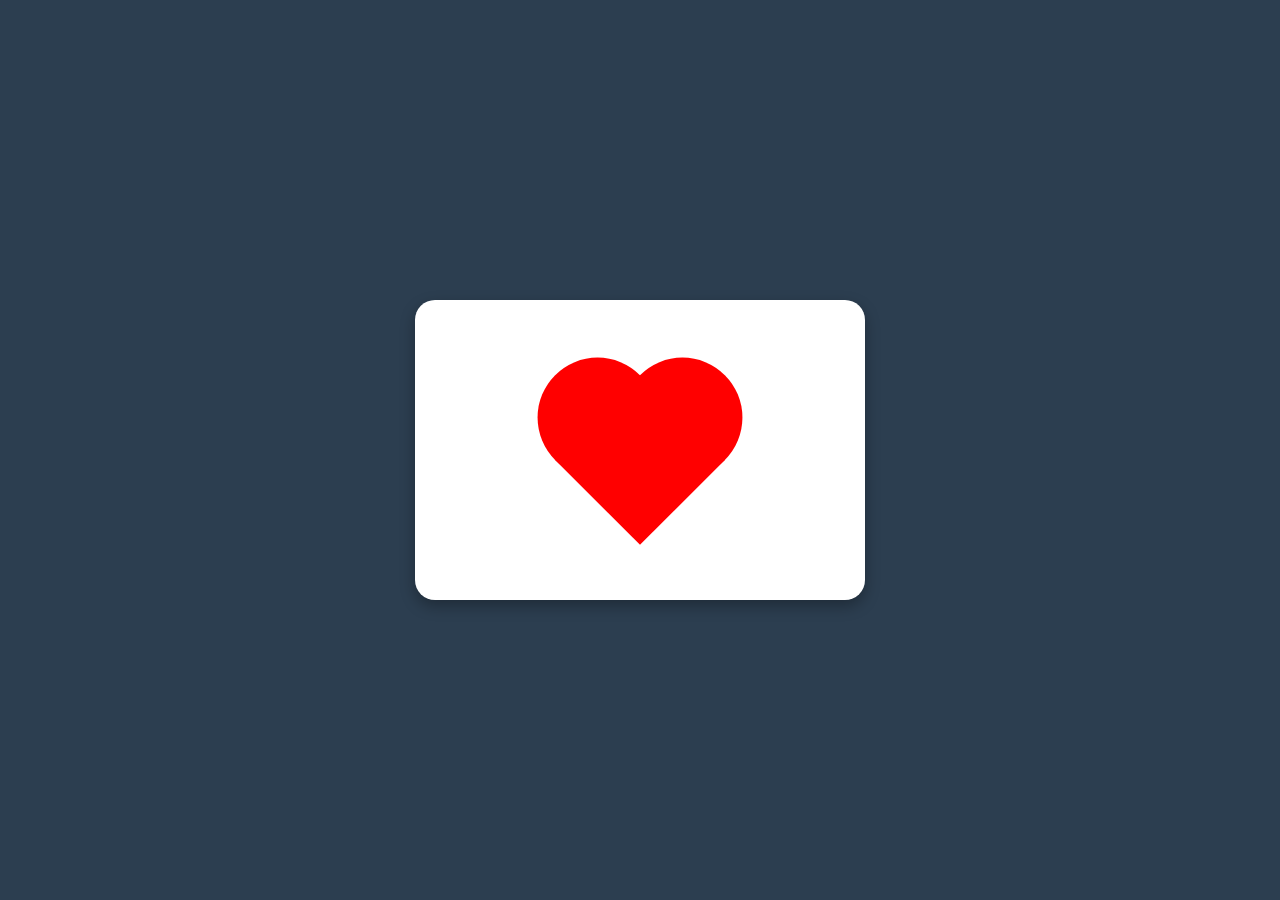
<file: index.html>
<!DOCTYPE html>
<html lang="es">
<head>
    <meta charset="UTF-8">
    <meta name="viewport" content="width=device-width, initial-scale=1.0">
    <title>Sobre y Corazón</title>
    <link rel="stylesheet" href="styles.css">
</head>
<body>
    <div class="envelope-container">
        <div class="envelope">
            <div class="body">
                <div class="heart"></div>
            </div>
        </div>
    </div>

    <!-- La carta -->
    <div id="messagePanel" class="message-panel">
        <div class="message-content">
            <p>❤ Para Yessi ❤ :</p>
            <p>un pequeño detalle en este dia  </p>
            <p>
            <!-- El botón "Presionar" -->
            <button id="openFlorBtn">Presionar</button>
        </div>
    </div>

    <script src="script.js"></script>
</body>
</html>
</file>
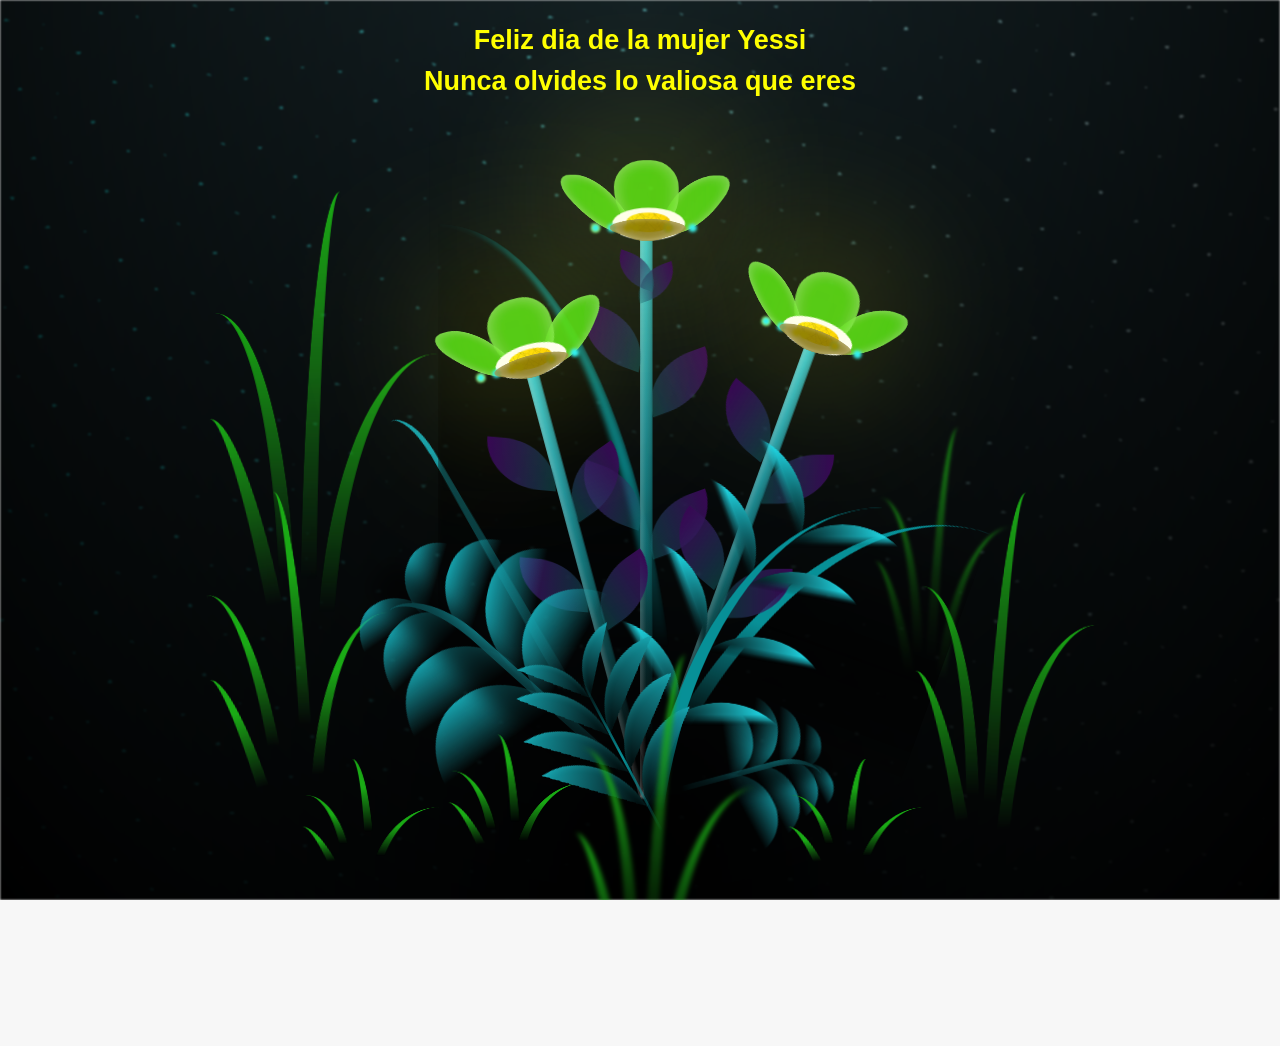
<file: flor.html>
<!DOCTYPE html>
<html lang="es">
  <head>
    <meta charset="UTF-8" />
    <meta http-equiv="X-UA-Compatible" content="IE=edge" />
    <meta name="viewport" content="width=device-width, initial-scale=1.0" />
    <title>Para mi Yessi :3 </title>
    <style>
      *,
*::after,
*::before {
  padding: 0;
  margin: 0;
  box-sizing: border-box;
}

:root {
  --dark-color: #000;
}
html, body {
  overflow: hidden;
  height: 100%;
  margin: 0;
}

body {
  display: flex;
  align-items: flex-end;
  justify-content: center;
  min-height: 100vh;
  background-color: var(--dark-color);
  overflow: hidden;
}


.titulo {
  margin-bottom: 180px;
  color: yellow;
  position: absolute;
  top: 20px; 
  left: 50%;
  transform: translateX(-50%); 
  width: 80%;
  font-size: 3vh;
  opacity: 0;
  animation: fadeIn 4s ease-in-out forwards;
  text-align: center;
}
@keyframes fadeIn {
  from {
    opacity: 0;
  }
  to {
    opacity: 1;
  }
}

.night {
  z-index: -1;
  position: absolute;
  left: 50%;
  top: 0;
  transform: translateX(-50%);
  width: 100%;
  height: 100%;
  filter: blur(0.1vmin);
  background-image: radial-gradient(
      ellipse at top,
      transparent 0%,
      var(--dark-color)
    ),
    radial-gradient(
      ellipse at bottom,
      var(--dark-color),
      rgba(145, 233, 255, 0.2)
    ),
    repeating-linear-gradient(
      220deg,
      rgb(0, 0, 0) 0px,
      rgb(0, 0, 0) 19px,
      transparent 19px,
      transparent 22px
    ),
    repeating-linear-gradient(
      189deg,
      rgb(0, 0, 0) 0px,
      rgb(0, 0, 0) 19px,
      transparent 19px,
      transparent 22px
    ),
    repeating-linear-gradient(
      148deg,
      rgb(0, 0, 0) 0px,
      rgb(0, 0, 0) 19px,
      transparent 19px,
      transparent 22px
    ),
    linear-gradient(90deg, rgb(0, 255, 250), rgb(240, 240, 240));
}

.flowers {
  position: relative;
  transform: scale(0.9);
  /*margin-bottom: 100px;
  */
}

@media only screen and (max-width: 600px) {
.flowers {
      font-size: 14px;
      margin-bottom: 35%;
      letter-spacing: 3px;
      transform: scale(1.0);
}

}

.flower {
  position: absolute;
  bottom: 10vmin;
  transform-origin: bottom center;
  z-index: 10;
  --fl-speed: 0.8s;
}
.flower--1 {
  -webkit-animation: moving-flower-1 4s linear infinite;
  animation: moving-flower-1 4s linear infinite;
}
.flower--1 .flower__line {
  height: 70vmin;
  -webkit-animation-delay: 0.3s;
  animation-delay: 0.3s;
}
.flower--1 .flower__line__leaf--1 {
  -webkit-animation: blooming-leaf-right var(--fl-speed) 1.6s backwards;
  animation: blooming-leaf-right var(--fl-speed) 1.6s backwards;
}
.flower--1 .flower__line__leaf--2 {
  -webkit-animation: blooming-leaf-right var(--fl-speed) 1.4s backwards;
  animation: blooming-leaf-right var(--fl-speed) 1.4s backwards;
}
.flower--1 .flower__line__leaf--3 {
  -webkit-animation: blooming-leaf-left var(--fl-speed) 1.2s backwards;
  animation: blooming-leaf-left var(--fl-speed) 1.2s backwards;
}
.flower--1 .flower__line__leaf--4 {
  -webkit-animation: blooming-leaf-left var(--fl-speed) 1s backwards;
  animation: blooming-leaf-left var(--fl-speed) 1s backwards;
}
.flower--1 .flower__line__leaf--5 {
  -webkit-animation: blooming-leaf-right var(--fl-speed) 1.8s backwards;
  animation: blooming-leaf-right var(--fl-speed) 1.8s backwards;
}
.flower--1 .flower__line__leaf--6 {
  -webkit-animation: blooming-leaf-left var(--fl-speed) 2s backwards;
  animation: blooming-leaf-left var(--fl-speed) 2s backwards;
}
.flower--2 {
  left: 50%;
  transform: rotate(20deg);
  -webkit-animation: moving-flower-2 4s linear infinite;
  animation: moving-flower-2 4s linear infinite;
}
.flower--2 .flower__line {
  height: 60vmin;
  -webkit-animation-delay: 0.6s;
  animation-delay: 0.6s;
}
.flower--2 .flower__line__leaf--1 {
  -webkit-animation: blooming-leaf-right var(--fl-speed) 1.9s backwards;
  animation: blooming-leaf-right var(--fl-speed) 1.9s backwards;
}
.flower--2 .flower__line__leaf--2 {
  -webkit-animation: blooming-leaf-right var(--fl-speed) 1.7s backwards;
  animation: blooming-leaf-right var(--fl-speed) 1.7s backwards;
}
.flower--2 .flower__line__leaf--3 {
  -webkit-animation: blooming-leaf-left var(--fl-speed) 1.5s backwards;
  animation: blooming-leaf-left var(--fl-speed) 1.5s backwards;
}
.flower--2 .flower__line__leaf--4 {
  -webkit-animation: blooming-leaf-left var(--fl-speed) 1.3s backwards;
  animation: blooming-leaf-left var(--fl-speed) 1.3s backwards;
}
.flower--3 {
  left: 50%;
  transform: rotate(-15deg);
  -webkit-animation: moving-flower-3 4s linear infinite;
  animation: moving-flower-3 4s linear infinite;
}
.flower--3 .flower__line {
  -webkit-animation-delay: 0.9s;
  animation-delay: 0.9s;
}
.flower--3 .flower__line__leaf--1 {
  -webkit-animation: blooming-leaf-right var(--fl-speed) 2.5s backwards;
  animation: blooming-leaf-right var(--fl-speed) 2.5s backwards;
}
.flower--3 .flower__line__leaf--2 {
  -webkit-animation: blooming-leaf-right var(--fl-speed) 2.3s backwards;
  animation: blooming-leaf-right var(--fl-speed) 2.3s backwards;
}
.flower--3 .flower__line__leaf--3 {
  -webkit-animation: blooming-leaf-left var(--fl-speed) 2.1s backwards;
  animation: blooming-leaf-left var(--fl-speed) 2.1s backwards;
}
.flower--3 .flower__line__leaf--4 {
  -webkit-animation: blooming-leaf-left var(--fl-speed) 1.9s backwards;
  animation: blooming-leaf-left var(--fl-speed) 1.9s backwards;
}
.flower__leafs {
  position: relative;
  -webkit-animation: blooming-flower 2s backwards;
  animation: blooming-flower 2s backwards;
}
.flower__leafs--1 {
  -webkit-animation-delay: 1.1s;
  animation-delay: 1.1s;
}
.flower__leafs--2 {
  -webkit-animation-delay: 1.4s;
  animation-delay: 1.4s;
}
.flower__leafs--3 {
  -webkit-animation-delay: 1.7s;
  animation-delay: 1.7s;
}
.flower__leafs::after {
  content: "";
  position: absolute;
  left: 0;
  top: 0;
  transform: translate(-50%, -100%);
  width: 8vmin;
  height: 8vmin;
  background-color: #f9fd25;
  /* background-color: #fd2525; */
  filter: blur(10vmin);
}
.flower__leaf {
  position: absolute;
  bottom: 0;
  left: 50%;
  width: 8vmin;
  height: 11vmin;
  border-radius: 51% 49% 47% 53%/44% 45% 55% 69%;
  background-color: #253bfd;
  background-color: #4bda12;
  transform-origin: bottom center;
  opacity: 0.9;
  box-shadow: inset 0 0 2vmin rgba(255, 255, 255, 0.5);
}
.flower__leaf--1 {
  transform: translate(-10%, 1%) rotateY(40deg) rotateX(-50deg);
}
.flower__leaf--2 {
  transform: translate(-50%, -4%) rotateX(40deg);
}
.flower__leaf--3 {
  transform: translate(-90%, 0%) rotateY(45deg) rotateX(50deg);
}
.flower__leaf--4 {
  width: 8vmin;
  height: 8vmin;
  transform-origin: bottom left;
  border-radius: 4vmin 10vmin 4vmin 4vmin;
  transform: translate(0%, 18%) rotateX(70deg) rotate(-43deg);
  background-color: #7c6901;
  z-index: 1;
  opacity: 0.8;
}
.flower__white-circle {
  position: absolute;
  left: -3.5vmin;
  top: -3vmin;
  width: 9vmin;
  height: 4vmin;
  border-radius: 50%;
  background-color: #fff;
}
.flower__white-circle::after {
  content: "";
  position: absolute;
  left: 50%;
  top: 45%;
  transform: translate(-50%, -50%);
  width: 60%;
  height: 60%;
  border-radius: inherit;
  background-image: repeating-linear-gradient(
      135deg,
      rgba(0, 0, 0, 0.03) 0px,
      rgba(0, 0, 0, 0.03) 1px,
      transparent 1px,
      transparent 12px
    ),
    repeating-linear-gradient(
      45deg,
      rgba(0, 0, 0, 0.03) 0px,
      rgba(0, 0, 0, 0.03) 1px,
      transparent 1px,
      transparent 12px
    ),
    repeating-linear-gradient(
      67.5deg,
      rgba(0, 0, 0, 0.03) 0px,
      rgba(0, 0, 0, 0.03) 1px,
      transparent 1px,
      transparent 12px
    ),
    repeating-linear-gradient(
      135deg,
      rgba(0, 0, 0, 0.03) 0px,
      rgba(0, 0, 0, 0.03) 1px,
      transparent 1px,
      transparent 12px
    ),
    repeating-linear-gradient(
      45deg,
      rgba(0, 0, 0, 0.03) 0px,
      rgba(0, 0, 0, 0.03) 1px,
      transparent 1px,
      transparent 12px
    ),
    repeating-linear-gradient(
      112.5deg,
      rgba(0, 0, 0, 0.03) 0px,
      rgba(0, 0, 0, 0.03) 1px,
      transparent 1px,
      transparent 12px
    ),
    repeating-linear-gradient(
      112.5deg,
      rgba(0, 0, 0, 0.03) 0px,
      rgba(0, 0, 0, 0.03) 1px,
      transparent 1px,
      transparent 12px
    ),
    repeating-linear-gradient(
      45deg,
      rgba(0, 0, 0, 0.03) 0px,
      rgba(0, 0, 0, 0.03) 1px,
      transparent 1px,
      transparent 12px
    ),
    repeating-linear-gradient(
      22.5deg,
      rgba(0, 0, 0, 0.03) 0px,
      rgba(0, 0, 0, 0.03) 1px,
      transparent 1px,
      transparent 12px
    ),
    repeating-linear-gradient(
      45deg,
      rgba(0, 0, 0, 0.03) 0px,
      rgba(0, 0, 0, 0.03) 1px,
      transparent 1px,
      transparent 12px
    ),
    repeating-linear-gradient(
      22.5deg,
      rgba(0, 0, 0, 0.03) 0px,
      rgba(0, 0, 0, 0.03) 1px,
      transparent 1px,
      transparent 12px
    ),
    repeating-linear-gradient(
      135deg,
      rgba(0, 0, 0, 0.03) 0px,
      rgba(0, 0, 0, 0.03) 1px,
      transparent 1px,
      transparent 12px
    ),
    repeating-linear-gradient(
      157.5deg,
      rgba(0, 0, 0, 0.03) 0px,
      rgba(0, 0, 0, 0.03) 1px,
      transparent 1px,
      transparent 12px
    ),
    repeating-linear-gradient(
      67.5deg,
      rgba(0, 0, 0, 0.03) 0px,
      rgba(0, 0, 0, 0.03) 1px,
      transparent 1px,
      transparent 12px
    ),
    repeating-linear-gradient(
      67.5deg,
      rgba(0, 0, 0, 0.03) 0px,
      rgba(0, 0, 0, 0.03) 1px,
      transparent 1px,
      transparent 12px
    ),
    linear-gradient(90deg, rgb(255, 235, 18), rgb(255, 206, 0));
}
.flower__line {
  height: 55vmin;
  width: 1.5vmin;
  background-image: linear-gradient(
      to left,
      rgba(0, 0, 0, 0.2),
      transparent,
      rgba(255, 255, 255, 0.2)
    ),
    linear-gradient(to top, transparent 10%, #14757a, #39c6d6);
  box-shadow: inset 0 0 2px rgba(0, 0, 0, 0.5);
  -webkit-animation: grow-flower-tree 4s backwards;
  animation: grow-flower-tree 4s backwards;
}
.flower__line__leaf {
  --w: 7vmin;
  --h: calc(var(--w) + 2vmin);
  position: absolute;
  top: 20%;
  left: 90%;
  width: var(--w);
  height: var(--h);
  border-top-right-radius: var(--h);
  border-bottom-left-radius: var(--h);
  background-image: linear-gradient(to top, rgba(20, 117, 122, 0.4), #360752);
}
.flower__line__leaf--1 {
  transform: rotate(70deg) rotateY(30deg);
}
.flower__line__leaf--2 {
  top: 45%;
  transform: rotate(70deg) rotateY(30deg);
}
.flower__line__leaf--3,
.flower__line__leaf--4,
.flower__line__leaf--6 {
  border-top-right-radius: 0;
  border-bottom-left-radius: 0;
  border-top-left-radius: var(--h);
  border-bottom-right-radius: var(--h);
  left: -460%;
  top: 12%;
  transform: rotate(-70deg) rotateY(30deg);
}
.flower__line__leaf--4 {
  top: 40%;
}
.flower__line__leaf--5 {
  top: 0;
  transform-origin: left;
  transform: rotate(70deg) rotateY(30deg) scale(0.6);
}
.flower__line__leaf--6 {
  top: -2%;
  left: -450%;
  transform-origin: right;
  transform: rotate(-70deg) rotateY(30deg) scale(0.6);
}
.flower__light {
  position: absolute;
  bottom: 0vmin;
  width: 1vmin;
  height: 1vmin;
  background-color: rgb(255, 251, 0);
  border-radius: 50%;
  filter: blur(0.2vmin);
  -webkit-animation: light-ans 4s linear infinite backwards;
  animation: light-ans 4s linear infinite backwards;
}
.flower__light:nth-child(odd) {
  background-color: #23f0ff;
}
.flower__light--1 {
  left: -2vmin;
  -webkit-animation-delay: 1s;
  animation-delay: 1s;
}
.flower__light--2 {
  left: 3vmin;
  -webkit-animation-delay: 0.5s;
  animation-delay: 0.5s;
}
.flower__light--3 {
  left: -6vmin;
  -webkit-animation-delay: 0.3s;
  animation-delay: 0.3s;
}
.flower__light--4 {
  left: 6vmin;
  -webkit-animation-delay: 0.9s;
  animation-delay: 0.9s;
}
.flower__light--5 {
  left: -1vmin;
  -webkit-animation-delay: 1.5s;
  animation-delay: 1.5s;
}
.flower__light--6 {
  left: -4vmin;
  -webkit-animation-delay: 3s;
  animation-delay: 3s;
}
.flower__light--7 {
  left: 3vmin;
  -webkit-animation-delay: 2s;
  animation-delay: 2s;
}
.flower__light--8 {
  left: -6vmin;
  -webkit-animation-delay: 3.5s;
  animation-delay: 3.5s;
}
.flower__grass {
  --c: #159faa;
  --line-w: 1.5vmin;
  position: absolute;
  bottom: 12vmin;
  left: -7vmin;
  display: flex;
  flex-direction: column;
  align-items: flex-end;
  z-index: 20;
  transform-origin: bottom center;
  transform: rotate(-48deg) rotateY(40deg);
}
.flower__grass--1 {
  -webkit-animation: moving-grass 2s linear infinite;
  animation: moving-grass 2s linear infinite;
}
.flower__grass--2 {
  left: 2vmin;
  bottom: 10vmin;
  transform: scale(0.5) rotate(75deg) rotateX(10deg) rotateY(-200deg);
  opacity: 0.8;
  z-index: 0;
  -webkit-animation: moving-grass--2 1.5s linear infinite;
  animation: moving-grass--2 1.5s linear infinite;
}
.flower__grass--top {
  width: 7vmin;
  height: 10vmin;
  border-top-right-radius: 100%;
  border-right: var(--line-w) solid var(--c);
  transform-origin: bottom center;
  transform: rotate(-2deg);
}
.flower__grass--bottom {
  margin-top: -2px;
  width: var(--line-w);
  height: 25vmin;
  background-image: linear-gradient(to top, transparent, var(--c));
}
.flower__grass__leaf {
  --size: 10vmin;
  position: absolute;
  width: calc(var(--size) * 2.1);
  height: var(--size);
  border-top-left-radius: var(--size);
  border-top-right-radius: var(--size);
  background-image: linear-gradient(
    to top,
    transparent,
    transparent 30%,
    var(--c)
  );
  z-index: 100;
}
.flower__grass__leaf--1 {
  top: -6%;
  left: 30%;
  --size: 6vmin;
  transform: rotate(-20deg);
  -webkit-animation: growing-grass-ans--1 2s 2.6s backwards;
  animation: growing-grass-ans--1 2s 2.6s backwards;
}
@-webkit-keyframes growing-grass-ans--1 {
  0% {
    transform-origin: bottom left;
    transform: rotate(-20deg) scale(0);
  }
}
@keyframes growing-grass-ans--1 {
  0% {
    transform-origin: bottom left;
    transform: rotate(-20deg) scale(0);
  }
}
.flower__grass__leaf--2 {
  top: -5%;
  left: -110%;
  --size: 6vmin;
  transform: rotate(10deg);
  -webkit-animation: growing-grass-ans--2 2s 2.4s linear backwards;
  animation: growing-grass-ans--2 2s 2.4s linear backwards;
}
@-webkit-keyframes growing-grass-ans--2 {
  0% {
    transform-origin: bottom right;
    transform: rotate(10deg) scale(0);
  }
}
@keyframes growing-grass-ans--2 {
  0% {
    transform-origin: bottom right;
    transform: rotate(10deg) scale(0);
  }
}
.flower__grass__leaf--3 {
  top: 5%;
  left: 60%;
  --size: 8vmin;
  transform: rotate(-18deg) rotateX(-20deg);
  -webkit-animation: growing-grass-ans--3 2s 2.2s linear backwards;
  animation: growing-grass-ans--3 2s 2.2s linear backwards;
}
@-webkit-keyframes growing-grass-ans--3 {
  0% {
    transform-origin: bottom left;
    transform: rotate(-18deg) rotateX(-20deg) scale(0);
  }
}
@keyframes growing-grass-ans--3 {
  0% {
    transform-origin: bottom left;
    transform: rotate(-18deg) rotateX(-20deg) scale(0);
  }
}
.flower__grass__leaf--4 {
  top: 6%;
  left: -135%;
  --size: 8vmin;
  transform: rotate(2deg);
  -webkit-animation: growing-grass-ans--4 2s 2s linear backwards;
  animation: growing-grass-ans--4 2s 2s linear backwards;
}
@-webkit-keyframes growing-grass-ans--4 {
  0% {
    transform-origin: bottom right;
    transform: rotate(2deg) scale(0);
  }
}
@keyframes growing-grass-ans--4 {
  0% {
    transform-origin: bottom right;
    transform: rotate(2deg) scale(0);
  }
}
.flower__grass__leaf--5 {
  top: 20%;
  left: 60%;
  --size: 10vmin;
  transform: rotate(-24deg) rotateX(-20deg);
  -webkit-animation: growing-grass-ans--5 2s 1.8s linear backwards;
  animation: growing-grass-ans--5 2s 1.8s linear backwards;
}
@-webkit-keyframes growing-grass-ans--5 {
  0% {
    transform-origin: bottom left;
    transform: rotate(-24deg) rotateX(-20deg) scale(0);
  }
}
@keyframes growing-grass-ans--5 {
  0% {
    transform-origin: bottom left;
    transform: rotate(-24deg) rotateX(-20deg) scale(0);
  }
}
.flower__grass__leaf--6 {
  top: 22%;
  left: -180%;
  --size: 10vmin;
  transform: rotate(10deg);
  -webkit-animation: growing-grass-ans--6 2s 1.6s linear backwards;
  animation: growing-grass-ans--6 2s 1.6s linear backwards;
}
@-webkit-keyframes growing-grass-ans--6 {
  0% {
    transform-origin: bottom right;
    transform: rotate(10deg) scale(0);
  }
}
@keyframes growing-grass-ans--6 {
  0% {
    transform-origin: bottom right;
    transform: rotate(10deg) scale(0);
  }
}
.flower__grass__leaf--7 {
  top: 39%;
  left: 70%;
  --size: 10vmin;
  transform: rotate(-10deg);
  -webkit-animation: growing-grass-ans--7 2s 1.4s linear backwards;
  animation: growing-grass-ans--7 2s 1.4s linear backwards;
}
@-webkit-keyframes growing-grass-ans--7 {
  0% {
    transform-origin: bottom left;
    transform: rotate(-10deg) scale(0);
  }
}
@keyframes growing-grass-ans--7 {
  0% {
    transform-origin: bottom left;
    transform: rotate(-10deg) scale(0);
  }
}
.flower__grass__leaf--8 {
  top: 40%;
  left: -215%;
  --size: 11vmin;
  transform: rotate(10deg);
  -webkit-animation: growing-grass-ans--8 2s 1.2s linear backwards;
  animation: growing-grass-ans--8 2s 1.2s linear backwards;
}
@-webkit-keyframes growing-grass-ans--8 {
  0% {
    transform-origin: bottom right;
    transform: rotate(10deg) scale(0);
  }
}
@keyframes growing-grass-ans--8 {
  0% {
    transform-origin: bottom right;
    transform: rotate(10deg) scale(0);
  }
}
.flower__grass__overlay {
  position: absolute;
  top: -10%;
  right: 0%;
  width: 100%;
  height: 100%;
  background-color: rgba(0, 0, 0, 0.6);
  filter: blur(1.5vmin);
  z-index: 100;
}
.flower__g-long {
  --w: 2vmin;
  --h: 6vmin;
  --c: #159faa;
  position: absolute;
  bottom: 10vmin;
  left: -3vmin;
  transform-origin: bottom center;
  transform: rotate(-30deg) rotateY(-20deg);
  display: flex;
  flex-direction: column;
  align-items: flex-end;
  -webkit-animation: flower-g-long-ans 3s linear infinite;
  animation: flower-g-long-ans 3s linear infinite;
}
@-webkit-keyframes flower-g-long-ans {
  0%,
  100% {
    transform: rotate(-30deg) rotateY(-20deg);
  }
  50% {
    transform: rotate(-32deg) rotateY(-20deg);
  }
}
@keyframes flower-g-long-ans {
  0%,
  100% {
    transform: rotate(-30deg) rotateY(-20deg);
  }
  50% {
    transform: rotate(-32deg) rotateY(-20deg);
  }
}
.flower__g-long__top {
  top: calc(var(--h) * -1);
  width: calc(var(--w) + 1vmin);
  height: var(--h);
  border-top-right-radius: 100%;
  border-right: 0.7vmin solid var(--c);
  transform: translate(-0.7vmin, 1vmin);
}
.flower__g-long__bottom {
  width: var(--w);
  height: 50vmin;
  transform-origin: bottom center;
  background-image: linear-gradient(to top, transparent 30%, var(--c));
  box-shadow: inset 0 0 2px rgba(0, 0, 0, 0.5);
  -webkit-clip-path: polygon(35% 0, 65% 1%, 100% 100%, 0% 100%);
  clip-path: polygon(35% 0, 65% 1%, 100% 100%, 0% 100%);
}
.flower__g-right {
  position: absolute;
  bottom: 6vmin;
  left: -2vmin;
  transform-origin: bottom left;
  transform: rotate(20deg);
}
.flower__g-right .leaf {
  width: 30vmin;
  height: 50vmin;
  border-top-left-radius: 100%;
  border-left: 2vmin solid #079097;
  background-image: linear-gradient(
    to bottom,
    transparent,
    var(--dark-color) 60%
  );
  -webkit-mask-image: linear-gradient(to top, transparent 30%, #079097 60%);
}
.flower__g-right--1 {
  -webkit-animation: flower-g-right-ans 2.5s linear infinite;
  animation: flower-g-right-ans 2.5s linear infinite;
}
.flower__g-right--2 {
  left: 5vmin;
  transform: rotateY(-180deg);
  -webkit-animation: flower-g-right-ans--2 3s linear infinite;
  animation: flower-g-right-ans--2 3s linear infinite;
}
.flower__g-right--2 .leaf {
  height: 75vmin;
  filter: blur(0.3vmin);
  opacity: 0.8;
}
@-webkit-keyframes flower-g-right-ans {
  0%,
  100% {
    transform: rotate(20deg);
  }
  50% {
    transform: rotate(24deg) rotateX(-20deg);
  }
}
@keyframes flower-g-right-ans {
  0%,
  100% {
    transform: rotate(20deg);
  }
  50% {
    transform: rotate(24deg) rotateX(-20deg);
  }
}
@-webkit-keyframes flower-g-right-ans--2 {
  0%,
  100% {
    transform: rotateY(-180deg) rotate(0deg) rotateX(-20deg);
  }
  50% {
    transform: rotateY(-180deg) rotate(6deg) rotateX(-20deg);
  }
}
@keyframes flower-g-right-ans--2 {
  0%,
  100% {
    transform: rotateY(-180deg) rotate(0deg) rotateX(-20deg);
  }
  50% {
    transform: rotateY(-180deg) rotate(6deg) rotateX(-20deg);
  }
}
.flower__g-front {
  position: absolute;
  bottom: 6vmin;
  left: 2.5vmin;
  z-index: 100;
  transform-origin: bottom center;
  transform: rotate(-28deg) rotateY(30deg) scale(1.04);
  -webkit-animation: flower__g-front-ans 2s linear infinite;
  animation: flower__g-front-ans 2s linear infinite;
}
@-webkit-keyframes flower__g-front-ans {
  0%,
  100% {
    transform: rotate(-28deg) rotateY(30deg) scale(1.04);
  }
  50% {
    transform: rotate(-35deg) rotateY(40deg) scale(1.04);
  }
}
@keyframes flower__g-front-ans {
  0%,
  100% {
    transform: rotate(-28deg) rotateY(30deg) scale(1.04);
  }
  50% {
    transform: rotate(-35deg) rotateY(40deg) scale(1.04);
  }
}
.flower__g-front__line {
  width: 0.3vmin;
  height: 20vmin;
  background-image: linear-gradient(
    to top,
    transparent,
    #079097,
    transparent 100%
  );
  position: relative;
}
.flower__g-front__leaf-wrapper {
  position: absolute;
  top: 0;
  left: 0;
  transform-origin: bottom left;
  transform: rotate(10deg);
}
.flower__g-front__leaf-wrapper:nth-child(even) {
  left: 0vmin;
  transform: rotateY(-180deg) rotate(5deg);
  -webkit-animation: flower__g-front__leaf-left-ans 1s ease-in backwards;
  animation: flower__g-front__leaf-left-ans 1s ease-in backwards;
}
.flower__g-front__leaf-wrapper:nth-child(odd) {
  -webkit-animation: flower__g-front__leaf-ans 1s ease-in backwards;
  animation: flower__g-front__leaf-ans 1s ease-in backwards;
}
.flower__g-front__leaf-wrapper--1 {
  top: -8vmin;
  transform: scale(0.7);
  -webkit-animation: flower__g-front__leaf-ans 1s 5.5s ease-in backwards !important;
  animation: flower__g-front__leaf-ans 1s 5.5s ease-in backwards !important;
}
.flower__g-front__leaf-wrapper--2 {
  top: -8vmin;
  transform: rotateY(-180deg) scale(0.7) !important;
  -webkit-animation: flower__g-front__leaf-left-ans-2 1s 4.6s ease-in backwards !important;
  animation: flower__g-front__leaf-left-ans-2 1s 4.6s ease-in backwards !important;
}
.flower__g-front__leaf-wrapper--3 {
  top: -3vmin;
  -webkit-animation: flower__g-front__leaf-ans 1s 4.6s ease-in backwards;
  animation: flower__g-front__leaf-ans 1s 4.6s ease-in backwards;
}
.flower__g-front__leaf-wrapper--4 {
  top: -3vmin;
  transform: rotateY(-180deg) scale(0.9) !important;
  -webkit-animation: flower__g-front__leaf-left-ans-2 1s 4.6s ease-in backwards !important;
  animation: flower__g-front__leaf-left-ans-2 1s 4.6s ease-in backwards !important;
}
@-webkit-keyframes flower__g-front__leaf-left-ans-2 {
  0% {
    transform: rotateY(-180deg) scale(0);
  }
}
@keyframes flower__g-front__leaf-left-ans-2 {
  0% {
    transform: rotateY(-180deg) scale(0);
  }
}
.flower__g-front__leaf-wrapper--5,
.flower__g-front__leaf-wrapper--6 {
  top: 2vmin;
}
.flower__g-front__leaf-wrapper--7,
.flower__g-front__leaf-wrapper--8 {
  top: 6.5vmin;
}
.flower__g-front__leaf-wrapper--2 {
  -webkit-animation-delay: 5.2s !important;
  animation-delay: 5.2s !important;
}
.flower__g-front__leaf-wrapper--3 {
  -webkit-animation-delay: 4.9s !important;
  animation-delay: 4.9s !important;
}
.flower__g-front__leaf-wrapper--5 {
  -webkit-animation-delay: 4.3s !important;
  animation-delay: 4.3s !important;
}
.flower__g-front__leaf-wrapper--6 {
  -webkit-animation-delay: 4.1s !important;
  animation-delay: 4.1s !important;
}
.flower__g-front__leaf-wrapper--7 {
  -webkit-animation-delay: 3.8s !important;
  animation-delay: 3.8s !important;
}
.flower__g-front__leaf-wrapper--8 {
  -webkit-animation-delay: 3.5s !important;
  animation-delay: 3.5s !important;
}
@-webkit-keyframes flower__g-front__leaf-ans {
  0% {
    transform: rotate(10deg) scale(0);
  }
}
@keyframes flower__g-front__leaf-ans {
  0% {
    transform: rotate(10deg) scale(0);
  }
}
@-webkit-keyframes flower__g-front__leaf-left-ans {
  0% {
    transform: rotateY(-180deg) rotate(5deg) scale(0);
  }
}
@keyframes flower__g-front__leaf-left-ans {
  0% {
    transform: rotateY(-180deg) rotate(5deg) scale(0);
  }
}
.flower__g-front__leaf {
  width: 10vmin;
  height: 10vmin;
  border-radius: 100% 0% 0% 100%/100% 100% 0% 0%;
  box-shadow: inset 0 2px 1vmin hsla(184deg, 97%, 58%, 0.2);
  background-image: linear-gradient(
      to bottom left,
      transparent,
      var(--dark-color)
    ),
    linear-gradient(to bottom right, #159faa 50%, transparent 50%, transparent);
  -webkit-mask-image: linear-gradient(
    to bottom right,
    #159faa 50%,
    transparent 50%,
    transparent
  );
  mask-image: linear-gradient(
    to bottom right,
    #159faa 50%,
    transparent 50%,
    transparent
  );
}
.flower__g-fr {
  position: absolute;
  bottom: -4vmin;
  left: vmin;
  transform-origin: bottom left;
  z-index: 10;
  -webkit-animation: flower__g-fr-ans 2s linear infinite;
  animation: flower__g-fr-ans 2s linear infinite;
}
@-webkit-keyframes flower__g-fr-ans {
  0%,
  100% {
    transform: rotate(2deg);
  }
  50% {
    transform: rotate(4deg);
  }
}
@keyframes flower__g-fr-ans {
  0%,
  100% {
    transform: rotate(2deg);
  }
  50% {
    transform: rotate(4deg);
  }
}
.flower__g-fr .leaf {
  width: 30vmin;
  height: 50vmin;
  border-top-left-radius: 100%;
  border-left: 2vmin solid #079097;
  -webkit-mask-image: linear-gradient(to top, transparent 25%, #079097 50%);
  position: relative;
  z-index: 1;
}
.flower__g-fr__leaf {
  position: absolute;
  top: 0;
  left: 0;
  width: 10vmin;
  height: 10vmin;
  border-radius: 100% 0% 0% 100%/100% 100% 0% 0%;
  box-shadow: inset 0 2px 1vmin hsla(184deg, 97%, 58%, 0.2);
  background-image: linear-gradient(
      to bottom left,
      transparent,
      var(--dark-color) 98%
    ),
    linear-gradient(to bottom right, #23f0ff 45%, transparent 50%, transparent);
  -webkit-mask-image: linear-gradient(
    135deg,
    #159faa 40%,
    transparent 50%,
    transparent
  );
}
.flower__g-fr__leaf--1 {
  left: 20vmin;
  transform: rotate(45deg);
  -webkit-animation: flower__g-fr-leaft-ans-1 0.5s 5.2s linear backwards;
  animation: flower__g-fr-leaft-ans-1 0.5s 5.2s linear backwards;
}
@-webkit-keyframes flower__g-fr-leaft-ans-1 {
  0% {
    transform-origin: left;
    transform: rotate(45deg) scale(0);
  }
}
@keyframes flower__g-fr-leaft-ans-1 {
  0% {
    transform-origin: left;
    transform: rotate(45deg) scale(0);
  }
}
.flower__g-fr__leaf--2 {
  left: 12vmin;
  top: -7vmin;
  transform: rotate(25deg) rotateY(-180deg);
  -webkit-animation: flower__g-fr-leaft-ans-6 0.5s 5s linear backwards;
  animation: flower__g-fr-leaft-ans-6 0.5s 5s linear backwards;
}
.flower__g-fr__leaf--3 {
  left: 15vmin;
  top: 6vmin;
  transform: rotate(55deg);
  -webkit-animation: flower__g-fr-leaft-ans-5 0.5s 4.8s linear backwards;
  animation: flower__g-fr-leaft-ans-5 0.5s 4.8s linear backwards;
}
.flower__g-fr__leaf--4 {
  left: 6vmin;
  top: -2vmin;
  transform: rotate(25deg) rotateY(-180deg);
  -webkit-animation: flower__g-fr-leaft-ans-6 0.5s 4.6s linear backwards;
  animation: flower__g-fr-leaft-ans-6 0.5s 4.6s linear backwards;
}
.flower__g-fr__leaf--5 {
  left: 10vmin;
  top: 14vmin;
  transform: rotate(55deg);
  -webkit-animation: flower__g-fr-leaft-ans-5 0.5s 4.4s linear backwards;
  animation: flower__g-fr-leaft-ans-5 0.5s 4.4s linear backwards;
}
@-webkit-keyframes flower__g-fr-leaft-ans-5 {
  0% {
    transform-origin: left;
    transform: rotate(55deg) scale(0);
  }
}
@keyframes flower__g-fr-leaft-ans-5 {
  0% {
    transform-origin: left;
    transform: rotate(55deg) scale(0);
  }
}
.flower__g-fr__leaf--6 {
  left: 0vmin;
  top: 6vmin;
  transform: rotate(25deg) rotateY(-180deg);
  -webkit-animation: flower__g-fr-leaft-ans-6 0.5s 4.2s linear backwards;
  animation: flower__g-fr-leaft-ans-6 0.5s 4.2s linear backwards;
}
@-webkit-keyframes flower__g-fr-leaft-ans-6 {
  0% {
    transform-origin: right;
    transform: rotate(25deg) rotateY(-180deg) scale(0);
  }
}
@keyframes flower__g-fr-leaft-ans-6 {
  0% {
    transform-origin: right;
    transform: rotate(25deg) rotateY(-180deg) scale(0);
  }
}
.flower__g-fr__leaf--7 {
  left: 5vmin;
  top: 22vmin;
  transform: rotate(45deg);
  -webkit-animation: flower__g-fr-leaft-ans-7 0.5s 4s linear backwards;
  animation: flower__g-fr-leaft-ans-7 0.5s 4s linear backwards;
}
@-webkit-keyframes flower__g-fr-leaft-ans-7 {
  0% {
    transform-origin: left;
    transform: rotate(45deg) scale(0);
  }
}
@keyframes flower__g-fr-leaft-ans-7 {
  0% {
    transform-origin: left;
    transform: rotate(45deg) scale(0);
  }
}
.flower__g-fr__leaf--8 {
  left: -4vmin;
  top: 15vmin;
  transform: rotate(15deg) rotateY(-180deg);
  -webkit-animation: flower__g-fr-leaft-ans-8 0.5s 3.8s linear backwards;
  animation: flower__g-fr-leaft-ans-8 0.5s 3.8s linear backwards;
}
@-webkit-keyframes flower__g-fr-leaft-ans-8 {
  0% {
    transform-origin: right;
    transform: rotate(15deg) rotateY(-180deg) scale(0);
  }
}
@keyframes flower__g-fr-leaft-ans-8 {
  0% {
    transform-origin: right;
    transform: rotate(15deg) rotateY(-180deg) scale(0);
  }
}

.long-g {
  position: absolute;
  bottom: 25vmin;
  left: -42vmin;
  transform-origin: bottom left;
}
.long-g--1 {
  bottom: 0vmin;
  transform: scale(0.8) rotate(-5deg);
}
.long-g--1 .leaf {
  -webkit-mask-image: linear-gradient(
    to top,
    transparent 40%,
    #079097 80%
  ) !important;
}
.long-g--1 .leaf--1 {
  --w: 5vmin;
  --h: 60vmin;
  left: -2vmin;
  transform: rotate(3deg) rotateY(-180deg);
}
.long-g--2,
.long-g--3 {
  bottom: -3vmin;
  left: -35vmin;
  transform-origin: center;
  transform: scale(0.6) rotateX(60deg);
}
.long-g--2 .leaf,
.long-g--3 .leaf {
  -webkit-mask-image: linear-gradient(
    to top,
    transparent 50%,
    #079097 80%
  ) !important;
}
.long-g--2 .leaf--1,
.long-g--3 .leaf--1 {
  left: -1vmin;
  transform: rotateY(-180deg);
}
.long-g--3 {
  left: -17vmin;
  bottom: 0vmin;
}
.long-g--3 .leaf {
  -webkit-mask-image: linear-gradient(
    to top,
    transparent 40%,
    #079097 80%
  ) !important;
}
.long-g--4 {
  left: 25vmin;
  bottom: -3vmin;
  transform-origin: center;
  transform: scale(0.6) rotateX(60deg);
}
.long-g--4 .leaf {
  -webkit-mask-image: linear-gradient(
    to top,
    transparent 50%,
    #079097 80%
  ) !important;
}
.long-g--5 {
  left: 42vmin;
  bottom: 0vmin;
  transform: scale(0.8) rotate(2deg);
}
.long-g--6 {
  left: 0vmin;
  bottom: -20vmin;
  z-index: 100;
  filter: blur(0.3vmin);
  transform: scale(0.8) rotate(2deg);
}
.long-g--7 {
  left: 35vmin;
  bottom: 20vmin;
  z-index: -1;
  filter: blur(0.3vmin);
  transform: scale(0.6) rotate(2deg);
  opacity: 0.7;
}
.long-g .leaf {
  --w: 15vmin;
  --h: 40vmin;
  --c: #1aaa15;
  position: absolute;
  bottom: 0;
  width: var(--w);
  height: var(--h);
  border-top-left-radius: 100%;
  border-left: 2vmin solid var(--c);
  -webkit-mask-image: linear-gradient(
    to top,
    transparent 20%,
    var(--dark-color)
  );
  transform-origin: bottom center;
}
.long-g .leaf--0 {
  left: 2vmin;
  -webkit-animation: leaf-ans-1 4s linear infinite;
  animation: leaf-ans-1 4s linear infinite;
}
.long-g .leaf--1 {
  --w: 5vmin;
  --h: 60vmin;
  -webkit-animation: leaf-ans-1 4s linear infinite;
  animation: leaf-ans-1 4s linear infinite;
}
.long-g .leaf--2 {
  --w: 10vmin;
  --h: 40vmin;
  left: -0.5vmin;
  bottom: 5vmin;
  transform-origin: bottom left;
  transform: rotateY(-180deg);
  -webkit-animation: leaf-ans-2 3s linear infinite;
  animation: leaf-ans-2 3s linear infinite;
}
.long-g .leaf--3 {
  --w: 5vmin;
  --h: 30vmin;
  left: -1vmin;
  bottom: 3.2vmin;
  transform-origin: bottom left;
  transform: rotate(-10deg) rotateY(-180deg);
  -webkit-animation: leaf-ans-3 3s linear infinite;
  animation: leaf-ans-3 3s linear infinite;
}

@-webkit-keyframes leaf-ans-1 {
  0%,
  100% {
    transform: rotate(-5deg) scale(1);
  }
  50% {
    transform: rotate(5deg) scale(1.1);
  }
}

@keyframes leaf-ans-1 {
  0%,
  100% {
    transform: rotate(-5deg) scale(1);
  }
  50% {
    transform: rotate(5deg) scale(1.1);
  }
}
@-webkit-keyframes leaf-ans-2 {
  0%,
  100% {
    transform: rotateY(-180deg) rotate(5deg);
  }
  50% {
    transform: rotateY(-180deg) rotate(0deg) scale(1.1);
  }
}
@keyframes leaf-ans-2 {
  0%,
  100% {
    transform: rotateY(-180deg) rotate(5deg);
  }
  50% {
    transform: rotateY(-180deg) rotate(0deg) scale(1.1);
  }
}
@-webkit-keyframes leaf-ans-3 {
  0%,
  100% {
    transform: rotate(-10deg) rotateY(-180deg);
  }
  50% {
    transform: rotate(-20deg) rotateY(-180deg);
  }
}
@keyframes leaf-ans-3 {
  0%,
  100% {
    transform: rotate(-10deg) rotateY(-180deg);
  }
  50% {
    transform: rotate(-20deg) rotateY(-180deg);
  }
}
.grow-ans {
  -webkit-animation: grow-ans 2s var(--d) backwards;
  animation: grow-ans 2s var(--d) backwards;
}

@-webkit-keyframes grow-ans {
  0% {
    transform: scale(0);
    opacity: 0;
  }
}

@keyframes grow-ans {
  0% {
    transform: scale(0);
    opacity: 0;
  }
}
@-webkit-keyframes light-ans {
  0% {
    opacity: 0;
    transform: translateY(0vmin);
  }
  25% {
    opacity: 1;
    transform: translateY(-5vmin) translateX(-2vmin);
  }
  50% {
    opacity: 1;
    transform: translateY(-15vmin) translateX(2vmin);
    filter: blur(0.2vmin);
  }
  75% {
    transform: translateY(-20vmin) translateX(-2vmin);
    filter: blur(0.2vmin);
  }
  100% {
    transform: translateY(-30vmin);
    opacity: 0;
    filter: blur(1vmin);
  }
}
@keyframes light-ans {
  0% {
    opacity: 0;
    transform: translateY(0vmin);
  }
  25% {
    opacity: 1;
    transform: translateY(-5vmin) translateX(-2vmin);
  }
  50% {
    opacity: 1;
    transform: translateY(-15vmin) translateX(2vmin);
    filter: blur(0.2vmin);
  }
  75% {
    transform: translateY(-20vmin) translateX(-2vmin);
    filter: blur(0.2vmin);
  }
  100% {
    transform: translateY(-30vmin);
    opacity: 0;
    filter: blur(1vmin);
  }
}
@-webkit-keyframes moving-flower-1 {
  0%,
  100% {
    transform: rotate(2deg);
  }
  50% {
    transform: rotate(-2deg);
  }
}
@keyframes moving-flower-1 {
  0%,
  100% {
    transform: rotate(2deg);
  }
  50% {
    transform: rotate(-2deg);
  }
}
@-webkit-keyframes moving-flower-2 {
  0%,
  100% {
    transform: rotate(18deg);
  }
  50% {
    transform: rotate(14deg);
  }
}
@keyframes moving-flower-2 {
  0%,
  100% {
    transform: rotate(18deg);
  }
  50% {
    transform: rotate(14deg);
  }
}
@-webkit-keyframes moving-flower-3 {
  0%,
  100% {
    transform: rotate(-18deg);
  }
  50% {
    transform: rotate(-20deg) rotateY(-10deg);
  }
}
@keyframes moving-flower-3 {
  0%,
  100% {
    transform: rotate(-18deg);
  }
  50% {
    transform: rotate(-20deg) rotateY(-10deg);
  }
}
@-webkit-keyframes blooming-leaf-right {
  0% {
    transform-origin: left;
    transform: rotate(70deg) rotateY(30deg) scale(0);
  }
}
@keyframes blooming-leaf-right {
  0% {
    transform-origin: left;
    transform: rotate(70deg) rotateY(30deg) scale(0);
  }
}
@-webkit-keyframes blooming-leaf-left {
  0% {
    transform-origin: right;
    transform: rotate(-70deg) rotateY(30deg) scale(0);
  }
}
@keyframes blooming-leaf-left {
  0% {
    transform-origin: right;
    transform: rotate(-70deg) rotateY(30deg) scale(0);
  }
}
@-webkit-keyframes grow-flower-tree {
  0% {
    height: 0;
    border-radius: 1vmin;
  }
}
@keyframes grow-flower-tree {
  0% {
    height: 0;
    border-radius: 1vmin;
  }
}
@-webkit-keyframes blooming-flower {
  0% {
    transform: scale(0);
  }
}
@keyframes blooming-flower {
  0% {
    transform: scale(0);
  }
}
@-webkit-keyframes moving-grass {
  0%,
  100% {
    transform: rotate(-48deg) rotateY(40deg);
  }
  50% {
    transform: rotate(-50deg) rotateY(40deg);
  }
}
@keyframes moving-grass {
  0%,
  100% {
    transform: rotate(-48deg) rotateY(40deg);
  }
  50% {
    transform: rotate(-50deg) rotateY(40deg);
  }
}
@-webkit-keyframes moving-grass--2 {
  0%,
  100% {
    transform: scale(0.5) rotate(75deg) rotateX(10deg) rotateY(-200deg);
  }
  50% {
    transform: scale(0.5) rotate(79deg) rotateX(10deg) rotateY(-200deg);
  }
}
@keyframes moving-grass--2 {
  0%,
  100% {
    transform: scale(0.5) rotate(75deg) rotateX(10deg) rotateY(-200deg);
  }
  50% {
    transform: scale(0.5) rotate(79deg) rotateX(10deg) rotateY(-200deg);
  }
}
.growing-grass {
  -webkit-animation: growing-grass-ans 1s 2s backwards;
  animation: growing-grass-ans 1s 2s backwards;
}

@-webkit-keyframes growing-grass-ans {
  0% {
    transform: scale(0);
  }
}

@keyframes growing-grass-ans {
  0% {
    transform: scale(0);
  }
}

body, h1, p {
  margin: 0;
  padding: 0;
}

body {
  font-family: 'Arial', sans-serif;
  background-color: #f7f7f7;
  color: #333;
}

.container {
  max-width: 1200px;
  margin: 0 auto;
  padding: 20px;
}

h1 {
  font-size: 2em;
  line-height: 1.5;
  margin-bottom: 20px;
}

@media screen and (max-width: 600px) {
  h1 {
      font-size: 1.5em;
  }
}

@media screen and (min-width: 601px) and (max-width: 1024px) {
  h1 {
      font-size: 1.8em;
  }
}

@media screen and (min-width: 1025px) {
  h1 {
      font-size: 2em;
  }
}


    </style>
  </head>
  <body class="container">
    <h1 class="titulo">
      Feliz dia de la mujer Yessi <br>
      Nunca olvides lo valiosa que eres </h1>
  
    <div class="night"></div>
    <div class="flowers">
      <div class="flower flower--1">
        <div class="flower__leafs flower__leafs--1">
          <div class="flower__leaf flower__leaf--1"></div>
          <div class="flower__leaf flower__leaf--2"></div>
          <div class="flower__leaf flower__leaf--3"></div>
          <div class="flower__leaf flower__leaf--4"></div>
          <div class="flower__white-circle"></div>

          <div class="flower__light flower__light--1"></div>
          <div class="flower__light flower__light--2"></div>
          <div class="flower__light flower__light--3"></div>
          <div class="flower__light flower__light--4"></div>
          <div class="flower__light flower__light--5"></div>
          <div class="flower__light flower__light--6"></div>
          <div class="flower__light flower__light--7"></div>
          <div class="flower__light flower__light--8"></div>
        </div>
        <div class="flower__line">
          <div class="flower__line__leaf flower__line__leaf--1"></div>
          <div class="flower__line__leaf flower__line__leaf--2"></div>
          <div class="flower__line__leaf flower__line__leaf--3"></div>
          <div class="flower__line__leaf flower__line__leaf--4"></div>
          <div class="flower__line__leaf flower__line__leaf--5"></div>
          <div class="flower__line__leaf flower__line__leaf--6"></div>
        </div>
      </div>

      <div class="flower flower--2">
        <div class="flower__leafs flower__leafs--2">
          <div class="flower__leaf flower__leaf--1"></div>
          <div class="flower__leaf flower__leaf--2"></div>
          <div class="flower__leaf flower__leaf--3"></div>
          <div class="flower__leaf flower__leaf--4"></div>
          <div class="flower__white-circle"></div>

          <div class="flower__light flower__light--1"></div>
          <div class="flower__light flower__light--2"></div>
          <div class="flower__light flower__light--3"></div>
          <div class="flower__light flower__light--4"></div>
          <div class="flower__light flower__light--5"></div>
          <div class="flower__light flower__light--6"></div>
          <div class="flower__light flower__light--7"></div>
          <div class="flower__light flower__light--8"></div>
        </div>
        <div class="flower__line">
          <div class="flower__line__leaf flower__line__leaf--1"></div>
          <div class="flower__line__leaf flower__line__leaf--2"></div>
          <div class="flower__line__leaf flower__line__leaf--3"></div>
          <div class="flower__line__leaf flower__line__leaf--4"></div>
        </div>
      </div>

      <div class="flower flower--3">
        <div class="flower__leafs flower__leafs--3">
          <div class="flower__leaf flower__leaf--1"></div>
          <div class="flower__leaf flower__leaf--2"></div>
          <div class="flower__leaf flower__leaf--3"></div>
          <div class="flower__leaf flower__leaf--4"></div>
          <div class="flower__white-circle"></div>

          <div class="flower__light flower__light--1"></div>
          <div class="flower__light flower__light--2"></div>
          <div class="flower__light flower__light--3"></div>
          <div class="flower__light flower__light--4"></div>
          <div class="flower__light flower__light--5"></div>
          <div class="flower__light flower__light--6"></div>
          <div class="flower__light flower__light--7"></div>
          <div class="flower__light flower__light--8"></div>
        </div>
        <div class="flower__line">
          <div class="flower__line__leaf flower__line__leaf--1"></div>
          <div class="flower__line__leaf flower__line__leaf--2"></div>
          <div class="flower__line__leaf flower__line__leaf--3"></div>
          <div class="flower__line__leaf flower__line__leaf--4"></div>
        </div>
      </div>

      <div class="grow-ans" style="--d: 1.2s">
        <div class="flower__g-long">
          <div class="flower__g-long__top"></div>
          <div class="flower__g-long__bottom"></div>
        </div>
      </div>

      <div class="growing-grass">
        <div class="flower__grass flower__grass--1">
          <div class="flower__grass--top"></div>
          <div class="flower__grass--bottom"></div>
          <div class="flower__grass__leaf flower__grass__leaf--1"></div>
          <div class="flower__grass__leaf flower__grass__leaf--2"></div>
          <div class="flower__grass__leaf flower__grass__leaf--3"></div>
          <div class="flower__grass__leaf flower__grass__leaf--4"></div>
          <div class="flower__grass__leaf flower__grass__leaf--5"></div>
          <div class="flower__grass__leaf flower__grass__leaf--6"></div>
          <div class="flower__grass__leaf flower__grass__leaf--7"></div>
          <div class="flower__grass__leaf flower__grass__leaf--8"></div>
          <div class="flower__grass__overlay"></div>
        </div>
      </div>

      <div class="growing-grass">
        <div class="flower__grass flower__grass--2">
          <div class="flower__grass--top"></div>
          <div class="flower__grass--bottom"></div>
          <div class="flower__grass__leaf flower__grass__leaf--1"></div>
          <div class="flower__grass__leaf flower__grass__leaf--2"></div>
          <div class="flower__grass__leaf flower__grass__leaf--3"></div>
          <div class="flower__grass__leaf flower__grass__leaf--4"></div>
          <div class="flower__grass__leaf flower__grass__leaf--5"></div>
          <div class="flower__grass__leaf flower__grass__leaf--6"></div>
          <div class="flower__grass__leaf flower__grass__leaf--7"></div>
          <div class="flower__grass__leaf flower__grass__leaf--8"></div>
          <div class="flower__grass__overlay"></div>
        </div>
      </div>

      <div class="grow-ans" style="--d: 2.4s">
        <div class="flower__g-right flower__g-right--1">
          <div class="leaf"></div>
        </div>
      </div>

      <div class="grow-ans" style="--d: 2.8s">
        <div class="flower__g-right flower__g-right--2">
          <div class="leaf"></div>
        </div>
      </div>

      <div class="grow-ans" style="--d: 2.8s">
        <div class="flower__g-front">
          <div
            class="flower__g-front__leaf-wrapper flower__g-front__leaf-wrapper--1"
          >
            <div class="flower__g-front__leaf"></div>
          </div>
          <div
            class="flower__g-front__leaf-wrapper flower__g-front__leaf-wrapper--2"
          >
            <div class="flower__g-front__leaf"></div>
          </div>
          <div
            class="flower__g-front__leaf-wrapper flower__g-front__leaf-wrapper--3"
          >
            <div class="flower__g-front__leaf"></div>
          </div>
          <div
            class="flower__g-front__leaf-wrapper flower__g-front__leaf-wrapper--4"
          >
            <div class="flower__g-front__leaf"></div>
          </div>
          <div
            class="flower__g-front__leaf-wrapper flower__g-front__leaf-wrapper--5"
          >
            <div class="flower__g-front__leaf"></div>
          </div>
          <div
            class="flower__g-front__leaf-wrapper flower__g-front__leaf-wrapper--6"
          >
            <div class="flower__g-front__leaf"></div>
          </div>
          <div
            class="flower__g-front__leaf-wrapper flower__g-front__leaf-wrapper--7"
          >
            <div class="flower__g-front__leaf"></div>
          </div>
          <div
            class="flower__g-front__leaf-wrapper flower__g-front__leaf-wrapper--8"
          >
            <div class="flower__g-front__leaf"></div>
          </div>
          <div class="flower__g-front__line"></div>
        </div>
      </div>

      <div class="grow-ans" style="--d: 3.2s">
        <div class="flower__g-fr">
          <div class="leaf"></div>
          <div class="flower__g-fr__leaf flower__g-fr__leaf--1"></div>
          <div class="flower__g-fr__leaf flower__g-fr__leaf--2"></div>
          <div class="flower__g-fr__leaf flower__g-fr__leaf--3"></div>
          <div class="flower__g-fr__leaf flower__g-fr__leaf--4"></div>
          <div class="flower__g-fr__leaf flower__g-fr__leaf--5"></div>
          <div class="flower__g-fr__leaf flower__g-fr__leaf--6"></div>
          <div class="flower__g-fr__leaf flower__g-fr__leaf--7"></div>
          <div class="flower__g-fr__leaf flower__g-fr__leaf--8"></div>
        </div>
      </div>

      <div class="long-g long-g--0">
        <div class="grow-ans" style="--d: 3s">
          <div class="leaf leaf--0"></div>
        </div>
        <div class="grow-ans" style="--d: 2.2s">
          <div class="leaf leaf--1"></div>
        </div>
        <div class="grow-ans" style="--d: 3.4s">
          <div class="leaf leaf--2"></div>
        </div>
        <div class="grow-ans" style="--d: 3.6s">
          <div class="leaf leaf--3"></div>
        </div>
      </div>

      <div class="long-g long-g--1">
        <div class="grow-ans" style="--d: 3.6s">
          <div class="leaf leaf--0"></div>
        </div>
        <div class="grow-ans" style="--d: 3.8s">
          <div class="leaf leaf--1"></div>
        </div>
        <div class="grow-ans" style="--d: 4s">
          <div class="leaf leaf--2"></div>
        </div>
        <div class="grow-ans" style="--d: 4.2s">
          <div class="leaf leaf--3"></div>
        </div>
      </div>

      <div class="long-g long-g--2">
        <div class="grow-ans" style="--d: 4s">
          <div class="leaf leaf--0"></div>
        </div>
        <div class="grow-ans" style="--d: 4.2s">
          <div class="leaf leaf--1"></div>
        </div>
        <div class="grow-ans" style="--d: 4.4s">
          <div class="leaf leaf--2"></div>
        </div>
        <div class="grow-ans" style="--d: 4.6s">
          <div class="leaf leaf--3"></div>
        </div>
      </div>

      <div class="long-g long-g--3">
        <div class="grow-ans" style="--d: 4s">
          <div class="leaf leaf--0"></div>
        </div>
        <div class="grow-ans" style="--d: 4.2s">
          <div class="leaf leaf--1"></div>
        </div>
        <div class="grow-ans" style="--d: 3s">
          <div class="leaf leaf--2"></div>
        </div>
        <div class="grow-ans" style="--d: 3.6s">
          <div class="leaf leaf--3"></div>
        </div>
      </div>

      <div class="long-g long-g--4">
        <div class="grow-ans" style="--d: 4s">
          <div class="leaf leaf--0"></div>
        </div>
        <div class="grow-ans" style="--d: 4.2s">
          <div class="leaf leaf--1"></div>
        </div>
        <div class="grow-ans" style="--d: 3s">
          <div class="leaf leaf--2"></div>
        </div>
        <div class="grow-ans" style="--d: 3.6s">
          <div class="leaf leaf--3"></div>
        </div>
      </div>

      <div class="long-g long-g--5">
        <div class="grow-ans" style="--d: 4s">
          <div class="leaf leaf--0"></div>
        </div>
        <div class="grow-ans" style="--d: 4.2s">
          <div class="leaf leaf--1"></div>
        </div>
        <div class="grow-ans" style="--d: 3s">
          <div class="leaf leaf--2"></div>
        </div>
        <div class="grow-ans" style="--d: 3.6s">
          <div class="leaf leaf--3"></div>
        </div>
      </div>

      <div class="long-g long-g--6">
        <div class="grow-ans" style="--d: 4.2s">
          <div class="leaf leaf--0"></div>
        </div>
        <div class="grow-ans" style="--d: 4.4s">
          <div class="leaf leaf--1"></div>
        </div>
        <div class="grow-ans" style="--d: 4.6s">
          <div class="leaf leaf--2"></div>
        </div>
        <div class="grow-ans" style="--d: 4.8s">
          <div class="leaf leaf--3"></div>
        </div>
      </div>

      <div class="long-g long-g--7">
        <div class="grow-ans" style="--d: 3s">
          <div class="leaf leaf--0"></div>
        </div>
        <div class="grow-ans" style="--d: 3.2s">
          <div class="leaf leaf--1"></div>
        </div>
        <div class="grow-ans" style="--d: 3.5s">
          <div class="leaf leaf--2"></div>
        </div>
        <div class="grow-ans" style="--d: 3.6s">
          <div class="leaf leaf--3"></div>
        </div>
      </div>
    </div>
  </body>

</html>
</file>
<file: styles.css>
* {
    margin: 0;
    padding: 0;
    box-sizing: border-box;
}

body {
    background-color: #2c3e50;
    display: flex;
    justify-content: center;
    align-items: center;
    height: 100vh;
    font-family: 'Arial', sans-serif;
}

.envelope-container {
    display: flex;
    justify-content: center;
    align-items: center;
    cursor: pointer;
    padding: 20px;
}

.envelope {
    position: relative;
    width: 450px;
    height: 300px;
    background-color: #ffffff;
    border-radius: 20px;
    box-shadow: 0 6px 15px rgba(0, 0, 0, 0.3);
    overflow: hidden;
    transition: transform 0.3s ease-in-out;
}

.envelope .body {
    position: absolute;
    top: 50%;
    left: 50%;
    transform: translate(-50%, -50%);
    display: flex;
    justify-content: center;
    align-items: center;
    width: 100%;
    height: 100%;
}

.heart {
    width: 120px;
    height: 120px;
    background-color: red;
    position: relative;
    transform: rotate(-45deg);
    margin-top: 20px;
    transition: transform 0.3s ease, background-color 0.3s ease;
}

.heart::before,
.heart::after {
    content: "";
    position: absolute;
    width: 120px;
    height: 120px;
    background-color: red;
    border-radius: 50%;
}

.heart::before {
    left: 0;
    top: -60px;
}

.heart::after {
    top: 0px;
    left: 60px;
}

.envelope-container:hover .envelope {
    transform: scale(1.05);
}

.envelope-container:hover .heart {
    transform: rotate(-45deg) scale(1.2);
    background-color: #ff0000;
}

/* Estilo para el panel de la carta */
.message-panel {
    display: none;
    position: absolute;
    top: 50%;
    left: 50%;
    transform: translate(-50%, -50%);
    background-color: #fff;
    padding: 40px; /* Hacer la carta más grande */
    box-shadow: 0 10px 20px rgba(0, 0, 0, 0.3); /* Sombras más grandes */
    border-radius: 20px;
    text-align: center;
    width: 400px; /* Aumentar el ancho */
    height: 300px; /* Aumentar la altura */
    overflow-y: auto; /* Asegura que el contenido no se desborde */
}

.message-content p {
    margin-bottom: 20px;
}

button {
    padding: 12px 24px;
    background-color: #3498db;
    color: white;
    border: none;
    border-radius: 5px;
    cursor: pointer;
}

button:hover {
    background-color: #2980b9;
}
</file>
